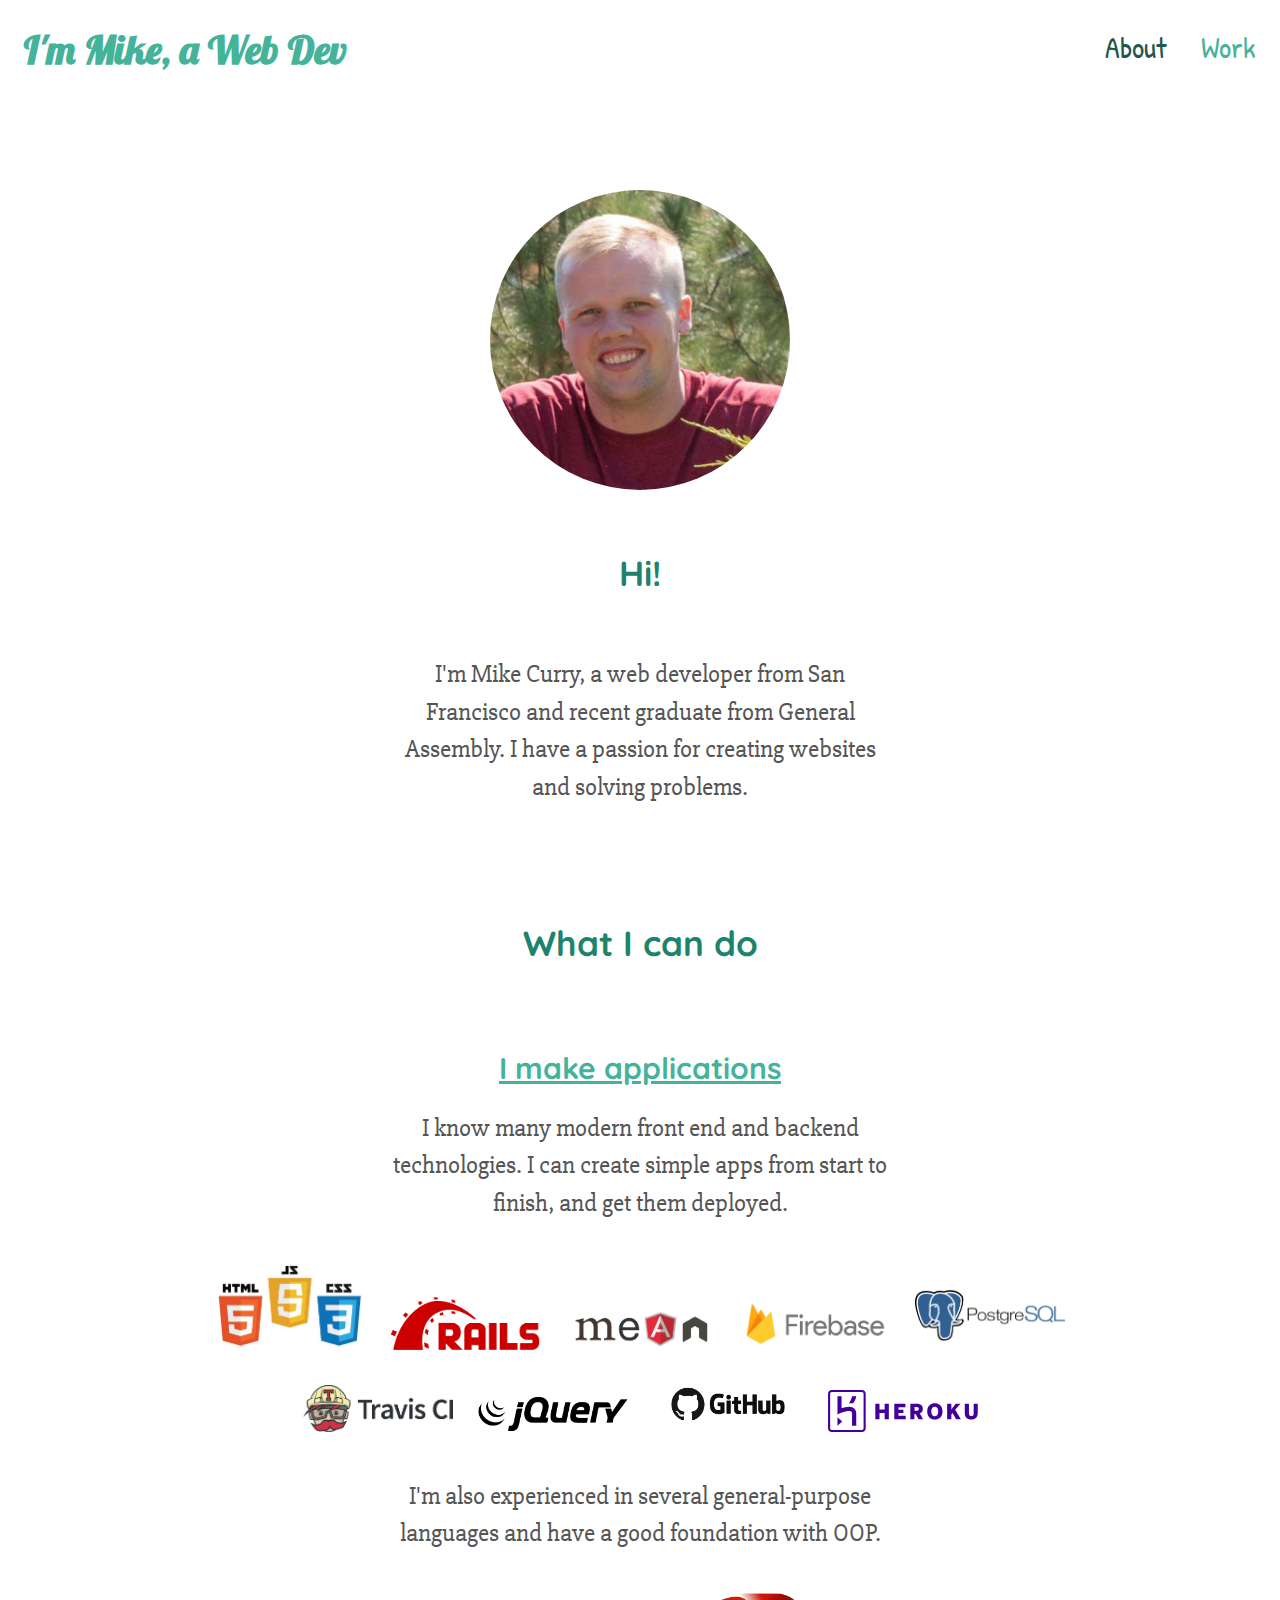
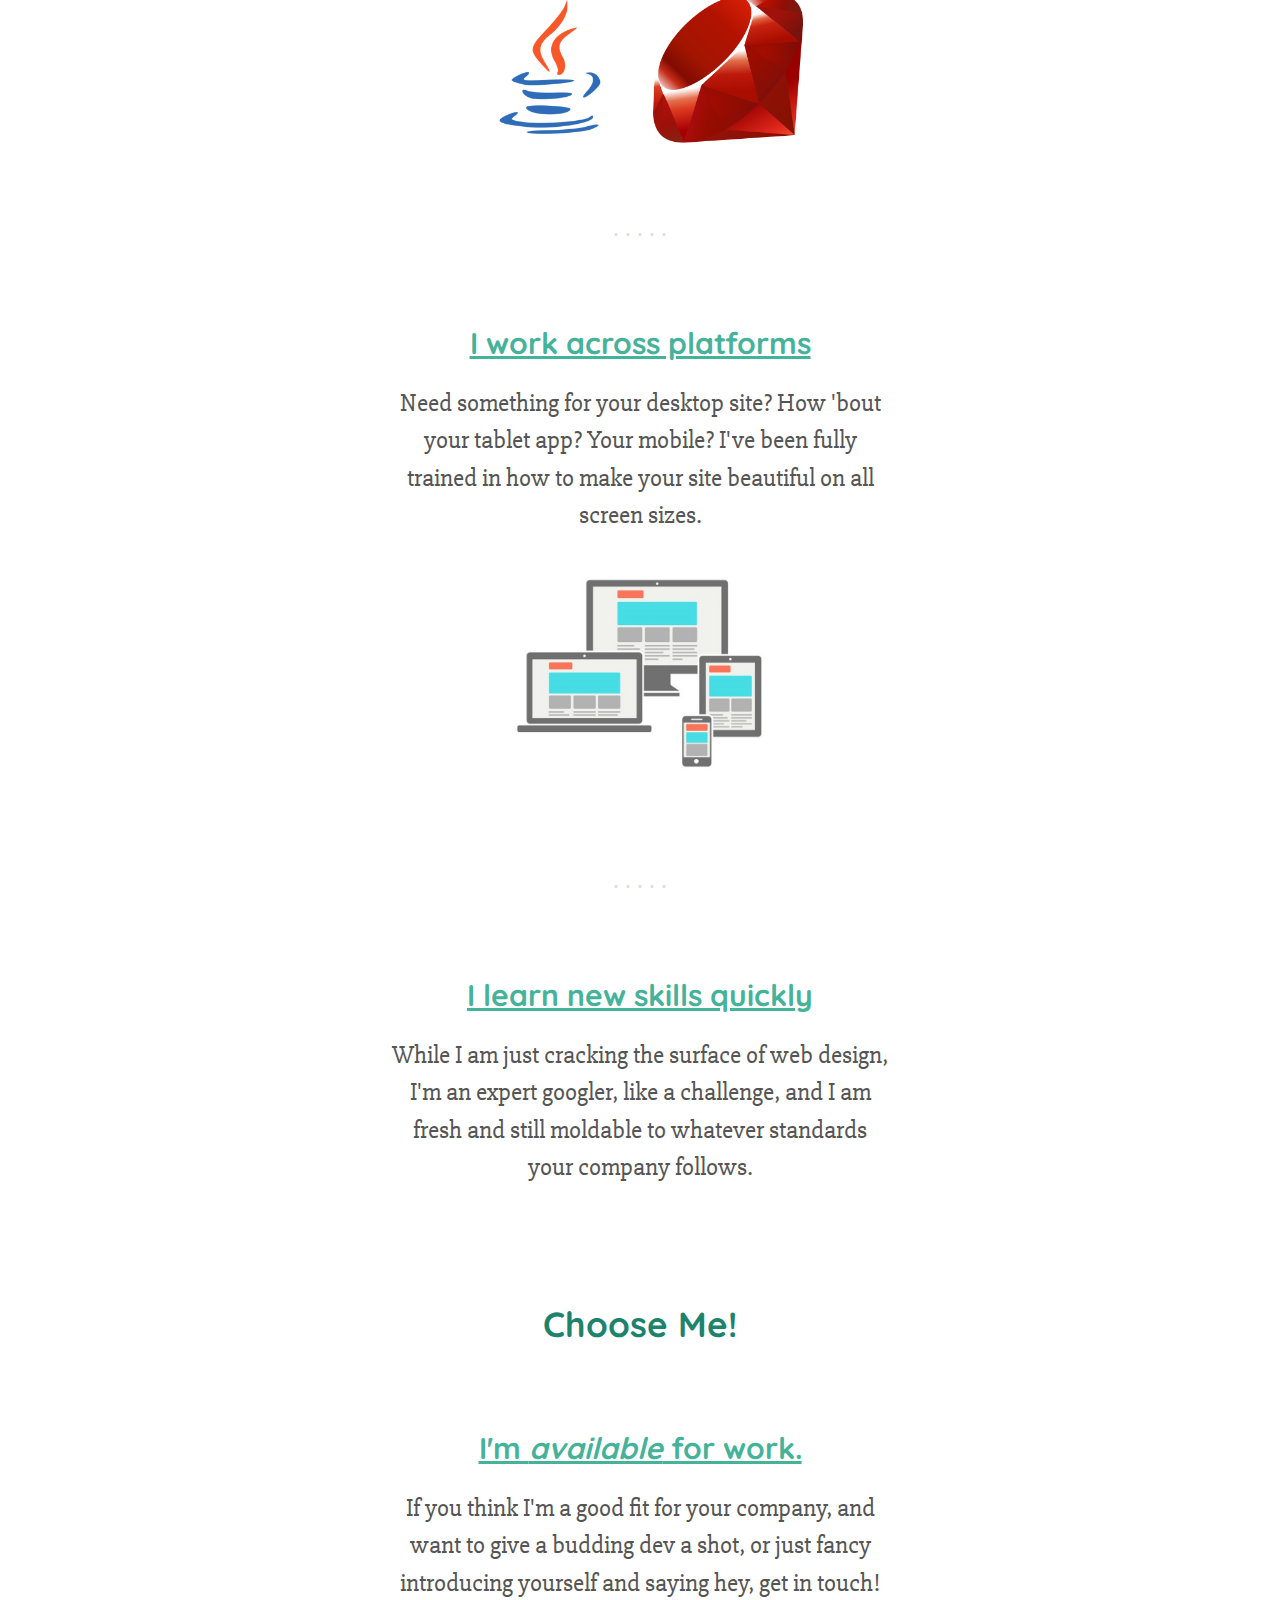
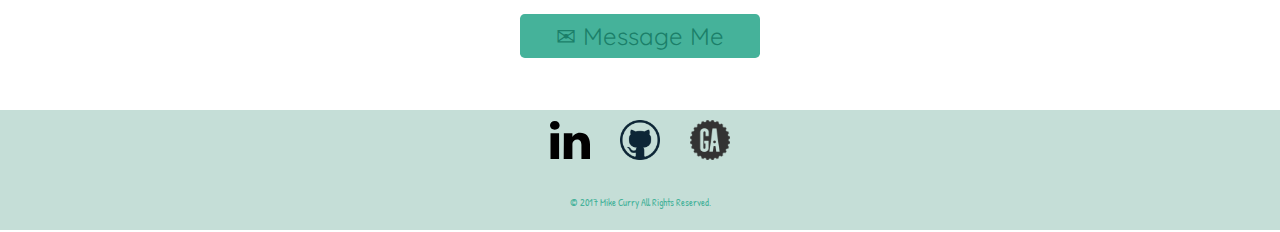
<file: index.html>
<!DOCTYPE html>
<html>
  <head>
    <meta charset="utf-8">
    <meta name="viewport" content="width=device-width,initial-scale=1">
    <link href="https://fonts.googleapis.com/css?family=Slabo+27px|Lobster|Patrick+Hand|Quicksand" rel="stylesheet">
    <title>Mike Curry</title>
    <link rel="stylesheet" href="style.css">
    <script src="https://code.jquery.com/jquery-3.1.1.js" crossorigin="anonymous"></script>
    <script src="main.js"></script>
  </head>
  <body>
    <header class="navbar extended">
      <h3>I'm Mike, a Web Dev</h3>
      <nav>
        <ul>
          <li id="menuButton">&#9776;</li>
          <li class="link"><a class="active" href="#">About</a></li>
          <li class="link"><a href="./work.html">Work</a></li>
        </ul>
      </nav>
    </header>

    <section id="hello">
      <img class="circle" src="./img/me.jpg">
      <h1>Hi!</h1>
      <p>I'm Mike Curry, a web developer from San Francisco and recent graduate from General Assembly. I have a passion for creating websites and solving problems.</p>
    </section>

    <section id="skills">
      <h1>What I can do</h1>
        <h2>I make applications</h2>
          <p>I know many modern front end and backend technologies. I can create simple apps from start to finish, and get them deployed. </p>
          <div class="container">
            <img class="skills" src="./img/web.jpg">
            <img class="skills" src="./img/rails.png">
            <img class="skills" src="./img/mean.jpg">
            <img class="skills" src="./img/firebase.png">
            <img class="skills" src="./img/postgres.png">
            <img class="skills" src="./img/travis.png">
            <img class="skills" src="./img/jquery.png">
            <img class="skills" src="./img/github-big.png">
            <img class="skills" src="./img/heroku.svg">
          </div>
          <p>I'm also experienced in several general-purpose languages and have a good foundation with OOP.</p>
          <div class="container">
            <img class="skills" src="./img/java.png">
            <img class="skills" src="./img/ruby.png">
          </div>

        <pre class="pageBreak">.....</pre>

        <h2>I work across platforms</h2>
          <p>Need something for your desktop site? How 'bout your tablet app? Your mobile? I've been fully trained in how to make your site beautiful on all screen sizes.</p>
          <img class="screens" src="./img/screens.jpg">

        <pre class="pageBreak">.....</pre>

        <h2>I learn new skills quickly</h2>
          <p>While I am just cracking the surface of web design, I'm an expert googler, like a challenge, and I am fresh and still moldable to whatever standards your company follows.</p>
    </section>

    <section id="hire_me">
      <h1>Choose Me!</h1>
      <h2>I'm <span>available</span> for work.</h2>
      <p>If you think I'm a good fit for your company, and want to give a budding dev a shot, or just fancy introducing yourself and saying hey, get in touch!</p>
      <div class="email btn"><a href="mailto:currymich@gmail.com"> &#x2709; Message Me</a></div>
    </section>

    <footer>
      <ul>
        <li><a href="https://www.linkedin.com/in/currymich"><img src="./img/linkedin.svg"></a></li>
        <li><a href="https://github.com/currymich"><img src="./img/github.png"></a></li>
        <li><a href="https://generalassemb.ly/education/web-development-immersive-remote"><img src="./img/generalassembly.png"></a></li>
      </ul>
      <p class="copyright">&#xa9; 2017 Mike Curry All Rights Reserved.</p>
    </footer>
  </body>
</html>
</file>
<file: style.css>
*, :before, :after {
  box-sizing: border-box;
  margin: 0;
  padding: 0;
}

body {
  font-size: 20px;
  color: #45b29a;
  font-family: "Patrick Hand", sans-serif;
}


/**************************

 Button configuration - all pages

 *************************/

.btn {
  margin: 0.5em auto;
  padding: 0.25em 0;
  font-size: 1.2em;
  border-radius: 0.2em;
  background: #45b29a;
  width: 80%
}

.btn a {
  width: 100%;
  padding: 0.25em 2.0em;
  text-decoration: none;
  color: #1b7f69;
  font-family: 'Quicksand';
  cursor: pointer;
}

.btn:hover {
  background: #3ea08a;
}

.btns {
  flex-flow: column;
  margin: 1em auto;
}


/**************************

 Top nav bar - all pages

 *************************/

header {
  position: fixed;
  background: #fff;
  top: 0;
  width: 100%;
  height: 0;
  overflow: hidden;
  transition: all 0.2s ease-in-out;
}

.extended.navbar{
  height: 3em;
  overflow: visible;
}

header h3 {
  float: left;
  display: inline-block;
  width: 80%;
  padding: 0.6em;
  font-family: "Lobster";
}

header nav {
  width: 20%;
  float: right;
}

header nav ul {
  list-style: none;
  display: flex;
  flex-direction: column;
  align-items: flex-end;
  justify-content: space-between;
}

header nav ul li:nth-of-type(2) {
  margin-top: 0.8em;
}

header nav ul li {
  height: 0;
  overflow: hidden;
  transition: all 0.2s ease-in-out;
  text-align: right;
  background: #fff;
  width: 3em;
}

.extended.link {
  height: 2.2em;
}

#menuButton {
  display: block;
  height: 2.2em;
  padding: 0.75em 0.75em 1em 1.0em;
  background: transparent;
}

header nav ul a {
  text-decoration: none;
  color: #45b29a;
  font-size: 1em;
  padding: 0.75em 0.5em;
  cursor: pointer;
}

header nav ul a:hover, nav ul a.active {
  color: #21564b;
}

/**************************

 Bottom footer - all pages

 *************************/

footer {
  background: #c5ded7;
  text-align: center;
  height: 6em;
}

footer ul {
  width: 10em;
  margin: 0 auto;
  padding: 0.5em;
  list-style: none;
  display: flex;
  flex-direction: row;
  align-items: center;
  justify-content: space-between;
}

footer img {
  width: 2em;
}

.copyright {
  padding: 2em;
  font-size: 0.5em;
}


/**************************

 Sections - Index

 *************************/

.pageBreak {
  display: none;
}


section {
  width: 90%;
  margin: 0 auto;
  padding: 2em 0;
  text-align: center;
}

section h1, section h2, section h3 {
  font-family: 'Quicksand';
}

section h1 {
  color: #1e836c;
  font-size: 1.75em;
  padding-bottom: 0.75em;
}

section h2 {
  padding: 0.75em 0;
  text-decoration: underline;
}

section h3 {
  padding: 0.5em 0;
  text-decoration: underline;
}

section p {
  font-family: "Slabo 27px";
  line-height: 1.5em;
  color: #555;
}

#hello {
  margin-top: 2em;
}

img.circle {
  margin-bottom: 1em;
  height: 7.5em;
  width: 7.5em;
  border-radius: 50%;
}

#skills div.container {
  margin: 1.5em auto;
  max-width: 50em;
}

img.skills {
  width: 5em;
  margin: 0.5em;
}

img.screens {
  width: 12.5em;
  margin: 0.5em;
}

#hire_me span {
  font-style: italic;
}


/**************************

 "Work" page

 *************************/

.project {
  margin: 0 auto;
  width: 100%;
  color: #fff;
}

.project:first-of-type {
  padding-top: 5em;
}

.project p {
  width: 12.5em;
  margin: 0 auto;
  color: #fff;
}

.project .btn a {
  color: #fff;
}

.project .img_container {
  display: flex;
  flex-flow: row wrap;
  align-items: center;
  justify-content: space-around;
}

.project img {
  margin: 1em 1em;
  height: 275px;
  max-width: 90%;
}

#intro {
  color: #1e836c;
  background: #eee;
}

#intro p {
  color: #555;
}

#project_1 {
  background: #e24e42;
}

#project_1 .btn {
  background: #2a7f8a;
  transition: all 0.125s;
}

#project_1 .btn:hover {
  background: #085560;
}

#project_2 {
  background: #e9b000;
}

#project_2 .btn {
  background: #0a5796;
  transition: all 0.125s;
}

#project_2 .btn:hover {
  background: #04355e;
}

#project_3 {
  background: #008f95;
}

#project_3 .btn {
  background: #e99900;
}

#project_3 .btn:hover {
  background: #ffab00;
}

#project_4 {
  background: #ca4557;
}

#project_4 .btn {
  background: #4a9e8d;
}

#project_4 .btn:hover {
  background: #2e8876;
}

#project_5 {
  background: #f89a1e;
}

#project_5 .btn {
  background: #4949b7;
}

#project_5 .btn:hover {
  background: #2c2cae;
}

#project_6 {
  background: #3390cb;
}

#project_6 .btn {
  background: #ff6834;
}

#project_6 .btn:hover {
  background: #ff4607;
}

#project_7 {
  background: #e24e42;
}

#project_7 .btn {
  background: #2a7f8a;
  transition: all 0.125s;
}

#project_7 .btn:hover {
  background: #085560;
}
/**************************

  Desktop size

 *************************/

@media (min-width: 750px) {

  .btns {
    margin: 0;
    display: flex;
    flex-flow: row nowrap;
    justify-content: space-around;
  }

  .btn {
    max-width: 10em;
  }

  .btn a {
    padding: 0.25em 1.5em;
  }

  .project img {
    max-width: 500px;
  }

  .extended.navbar {
    height: 5em;
  }

  header h3 {
    font-size: 2.0em;
    width: 50%
    padding: 0.2em 0.6em;
  }

  header nav ul {
    padding: 0.5em;
    width: 10em;
    float: right;
    flex-direction: row;
  }

  header nav ul li {
    width: 5em;
    height: 2.2em;
    overflow: hidden;
    text-align: right;
  }

  header ul li a {
    font-size: 1.5em;
  }

  #menuButton {
    display: none;
  }

  /**************************

   Index page

   *************************/

  .pageBreak {
    display: block;
    color: #ddd;
    text-align: center;
    margin: 3em auto;
  }

  section h1 {
    margin: 1em 0;
  }

  section h3 {
    max-width: 20em;
    margin: 0 auto;
  }

  section p {
    max-width: 20em;
    margin: 0 auto;
    font-size: 1.25em;
  }

  #hello {
    margin-top: 7.5em;
  }

  img.circle {
    height: 15em;
    width: 15em;
  }

  img.skills {
    width: 7.5em;
    margin: 0.5em;
  }

  /**************************

   Work page

   *************************/

  .project p {
    width: 20em;
    margin: 0 auto;
  }

  .project img {
    width: 25em;
  }
}
</file>
